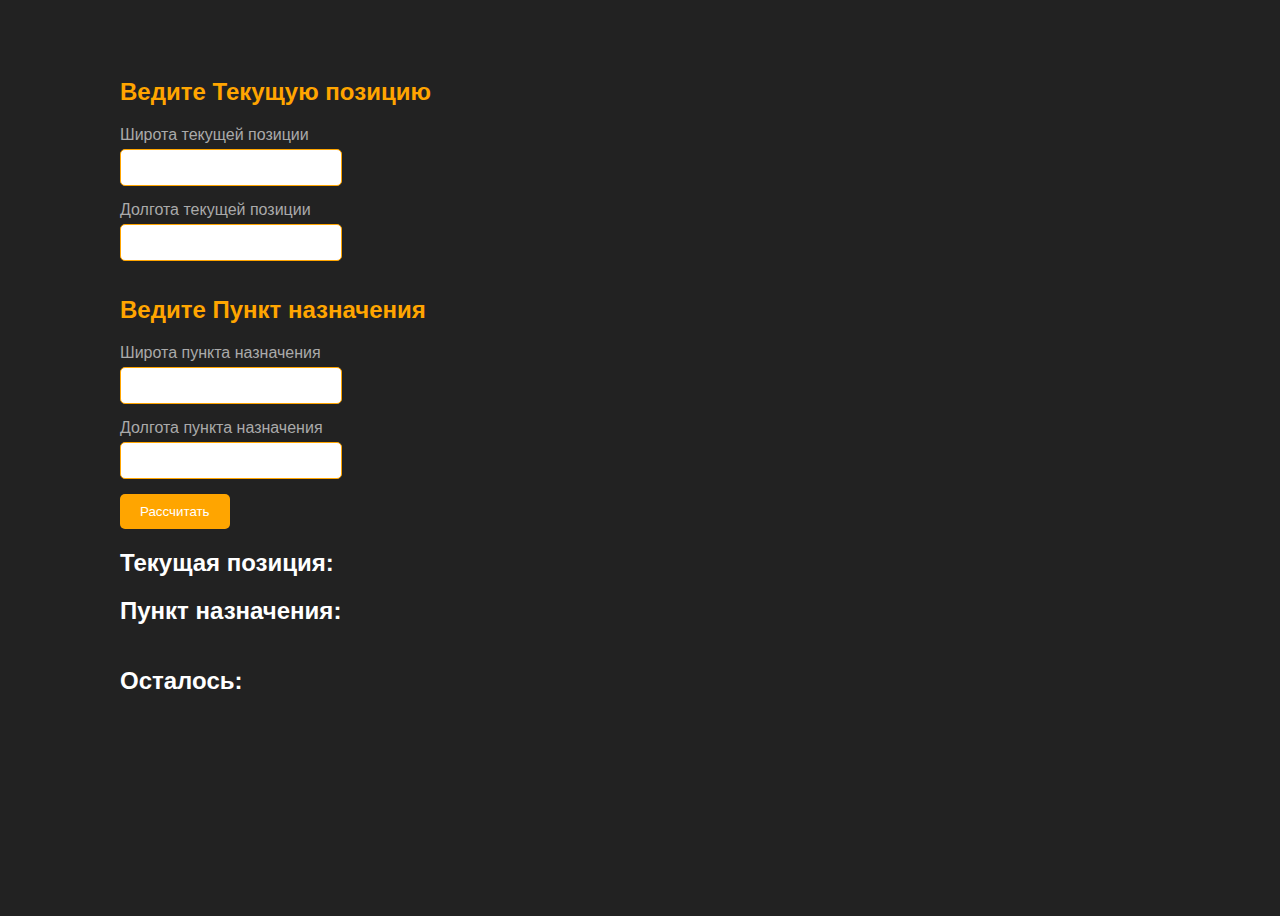
<file: index.html>
<!DOCTYPE html>
<html lang="en">
	<head>
		<meta charset="UTF-8" />
		<meta name="viewport" content="width=device-width, initial-scale=1.0" />
		<title>Navigator</title>
		<link rel="stylesheet" href="styles/style.css" />
	</head>
	<body>
		<div class="container">
			<div class="current-position">
				<h2 class="title">Ведите Текущую позицию</h2>
				<label class="label" for="positionLatitude">
					Широта текущей позиции
				</label>
				<input type="text" class="input" id="positionLatitude" />
				<label class="label" for="positionLongitude">
					Долгота текущей позиции
				</label>
				<input type="text" class="input" id="positionLongitude" />
			</div>
			<div class="desired-destination">
				<h2 class="title">Ведите Пункт назначения</h2>
				<label class="label" for="destinationLatitude">
					Широта пункта назначения
				</label>
				<input type="text" class="input" id="destinationLatitude" />
				<label class="label" for="destinationLongitude">
					Долгота пункта назначения
				</label>
				<input type="text" class="input" id="destinationLongitude" />
			</div>
			<button class="button" id="submit">Рассчитать</button>

			<h2 class="position">
				Текущая позиция:
				<span id="position"></span>
			</h2>
			<h2 class="distantion">
				Пункт назначения:
				<span id="distantion"></span>
			</h2>

			<h2 class="way-to-go">
				Осталось:
				<span id="way"></span>
			</h2>
		</div>
		<script src="js/main.js"></script>
	</body>
</html>
</file>
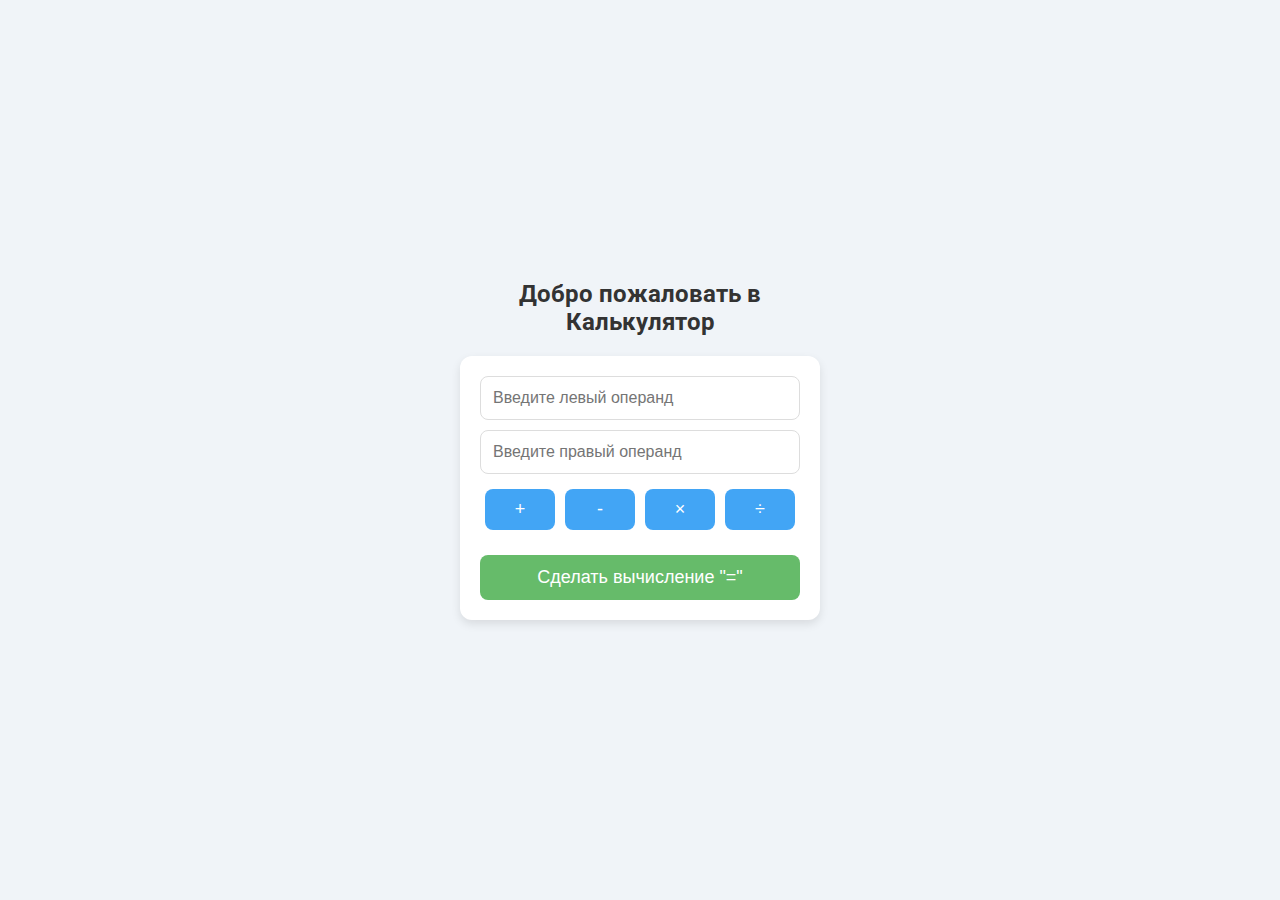
<file: 17-calc/index.html>
<!DOCTYPE html>
<html lang="en">
<head>
    <meta charset="UTF-8">
    <meta name="viewport" content="width=device-width, initial-scale=1.0">
    <title>17-calc</title>
    <link href="https://fonts.googleapis.com/css2?family=Roboto:wght@400;500&display=swap" rel="stylesheet">
    <link rel="stylesheet" href="styles/style.css">
</head>
<body>
    <div class="calculator-container">
        <h1>Добро пожаловать в Калькулятор</h1>
        <div class="calculator">
            <input type="number" id="num1" class="input-field" placeholder="Введите левый операнд" required>
            <input type="number" id="num2" class="input-field" placeholder="Введите правый операнд" required>
            
            <div class="operations">
                <button class="operation-btn" id="add">+</button>
                <button class="operation-btn" id="subtract">-</button>
                <button class="operation-btn" id="multiply">×</button>
                <button class="operation-btn" id="divide">÷</button>
            </div>
            
            <button class="solve-btn" id="solve">Сделать вычисление "="</button>
        </div>
        <div class="result-container none">
            <p id="result"></p>
        </div>
    </div>
		<script type="module" src="js/app.js"></script>
</body>
</html>
</file>
<file: styles/style.css>
body {
	font-family: Arial, sans-serif;
	background-color: #222;
	color: #fff;

	min-height: 100vh;
	box-sizing: border-box;
}

.container {
	max-width: 1040px;
	padding: 50px 20px;
	margin: 0 auto;
}

.title {
	color: orange;
	/* text-align: center; */
	margin-bottom: 20px;
}

.label {
	display: block;
	margin-bottom: 5px;
	color: #aaa;
}

.input {
	padding: 10px;
	border: 1px solid orange;
	border-radius: 5px;
	width: 200px;
	margin-bottom: 15px;
}

.button {
	background-color: orange;
	color: #fff;
	border: none;
	padding: 10px 20px;
	border-radius: 5px;
	cursor: pointer;
}

.position,
.distantion,
.way-to-go {
	text-align: start;
}

#way {
	font-size: 2em;
	color: orange;
	animation: blink 1s infinite;
}

@keyframes blink {
	50% {
		opacity: 0.5;
	}
}
</file>
<file: 17-calc/styles/style.css>
* {
    box-sizing: border-box;
    margin: 0;
    padding: 0;
}

body {
    font-family: 'Roboto', sans-serif;
    display: flex;
    justify-content: center;
    align-items: center;
    height: 100vh;
    background-color: #f0f4f8;
}

.calculator-container {
    text-align: center;
    width: 100%;
    max-width: 400px;
		min-width: 350px;
    padding: 20px;
}

h1 {
    font-size: 24px;
    margin-bottom: 20px;
    color: #333;
}

.calculator {
    background-color: #ffffff;
    border-radius: 12px;
    box-shadow: 0px 4px 10px rgba(0, 0, 0, 0.1);
    padding: 20px;
}

.input-field {
    width: 100%;
    padding: 12px;
    margin-bottom: 10px;
    border-radius: 8px;
    border: 1px solid #ddd;
    font-size: 16px;
    outline: none;
}

.input-field:focus {
    border-color: #a5d6a7;
}

.operations {
    display: flex;
    justify-content: space-between;
    margin-bottom: 20px;
}

.operation-btn {
    flex: 1;
    margin: 5px;
    padding: 10px;
    font-size: 18px;
    background-color: #42a5f5;
    color: white;
    border: none;
    border-radius: 8px;
    cursor: pointer;
    transition: background-color 0.3s;
}

.operation-btn:hover {
    background-color: #1e88e5;
}

.solve-btn {
    width: 100%;
    padding: 12px;
    font-size: 18px;
    background-color: #66bb6a;
    color: white;
    border: none;
    border-radius: 8px;
    cursor: pointer;
    transition: background-color 0.3s;
}

.solve-btn:hover {
    background-color: #43a047;
}

.result-container {
    margin-top: 20px;
    padding: 10px;
    border: 1px solid #ddd;
    border-radius: 8px;
    background-color: #fafafa;
}

#result {
    color: #555;
    font-size: 16px;
}

.none {
	display: none;
}
</file>
